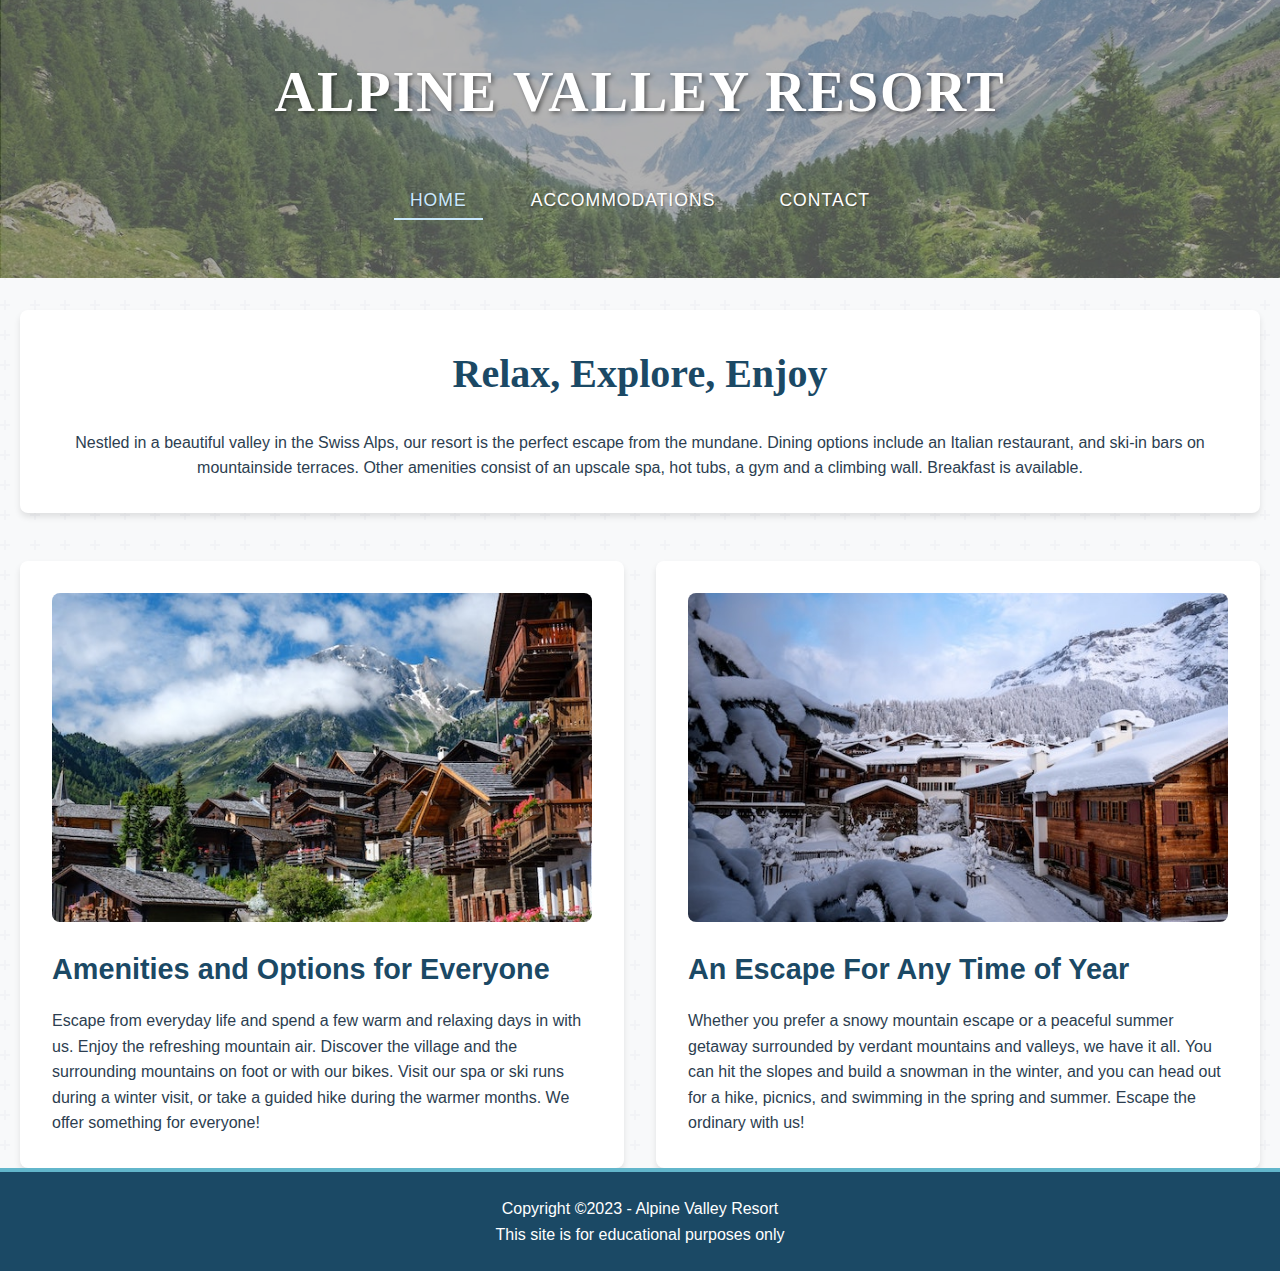
<file: index.html>
<!DOCTYPE html>
<html lang="en">
<head>
    <meta charset="UTF-8">
    <meta name="author" content="Mariella Ballard">
    <meta name="description" content="Welcome to Alpine Valley Resort - Your perfect Swiss Alps getaway destination featuring cozy accommodations and stunning views.">
    <title>Alpine Valley Resort</title>
    <link rel="icon" type="image/x-icon" href="images/favicon.ico">
    <link rel="stylesheet" href="styles.css">
</head>
<body>
    <header>
        <h1><a href="index.html">Alpine Valley Resort</a></h1>
        <nav>
            <ul>
                <li><a href="index.html" class="active">Home</a></li>
                <li><a href="#accommodations.html">Accommodations</a></li>
                <li><a href="contact.html">Contact</a></li>
            </ul>
        </nav>
        <img src="images/swiss-valley.jpg" alt="Scenic view of Swiss valley with mountains" class="hero-image">
    </header>

    <main>
        <section class="welcome">
            <h2>Relax, Explore, Enjoy</h2>
            <p>Nestled in a beautiful valley in the Swiss Alps, our resort is the perfect escape from the mundane. Dining options include an Italian restaurant, and ski-in bars on mountainside terraces. Other amenities consist of an upscale spa, hot tubs, a gym and a climbing wall. Breakfast is available.</p>
        </section>

        <div class="features">
            <article>
                <img src="images/swiss-chalet.jpg" alt="Luxurious Swiss chalet with mountain views" width="600" height="400">
                <h3>Amenities and Options for Everyone</h3>
                <p>Escape from everyday life and spend a few warm and relaxing days in with us. Enjoy the refreshing mountain air. Discover the village and the surrounding mountains on foot or with our bikes. Visit our spa or ski runs during a winter visit, or take a guided hike during the warmer months. We offer something for everyone!</p>
            </article>

            <article>
                <img src="images/snowy-chalet.jpg" alt="Cozy chalet surrounded by snow-covered landscape" width="600" height="400">
                <h3>An Escape For Any Time of Year</h3>
                <p>Whether you prefer a snowy mountain escape or a peaceful summer getaway surrounded by verdant mountains and valleys, we have it all. You can hit the slopes and build a snowman in the winter, and you can head out for a hike, picnics, and swimming in the spring and summer. Escape the ordinary with us!</p>
            </article>
        </div>
    </main>

    <footer>
        <p>Copyright ©2023 - Alpine Valley Resort</p>
        <p>This site is for educational purposes only</p>
    </footer>
</body>
</html>
</file>
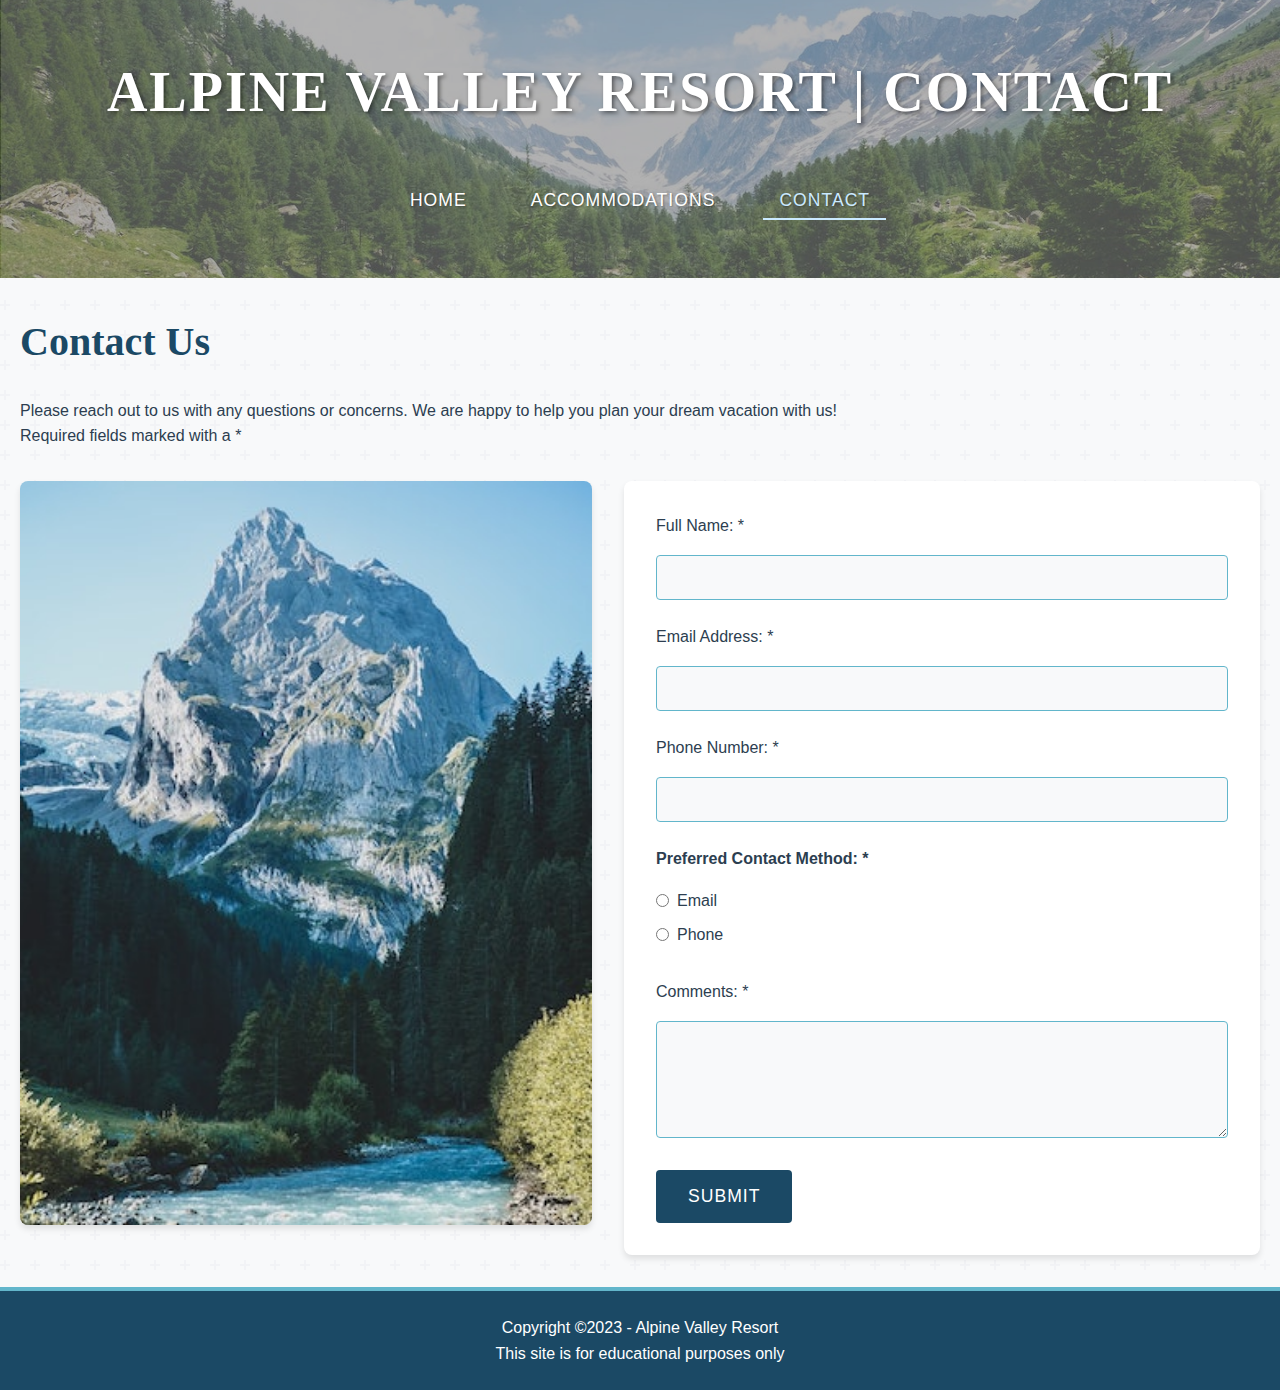
<file: contact.html>
<!DOCTYPE html>
<html lang="en">
<head>
    <meta charset="UTF-8">
    <meta name="author" content="Mariella Ballard">
    <meta name="description" content="Contact Alpine Valley Resort - Reach out to plan your perfect Swiss Alps vacation with us. We're here to help with any questions or concerns.">
    <title>Alpine Valley Resort | Contact</title>
    <link rel="icon" type="image/x-icon" href="images/favicon.ico">
    <link rel="stylesheet" href="styles.css">
</head>
<body>
    <header>
        <h1><a href="index.html">Alpine Valley Resort | Contact</a></h1>
        <nav>
            <ul>
                <li><a href="index.html">Home</a></li>
                <li><a href="#accommodations.html">Accommodations</a></li>
                <li><a href="contact.html" class="active">Contact</a></li>
            </ul>
        </nav>
        <img src="images/swiss-valley.jpg" alt="Scenic view of Swiss valley with mountains" class="hero-image">
    </header>

    <main>
        <h2>Contact Us</h2>
        <p>Please reach out to us with any questions or concerns. We are happy to help you plan your dream vacation with us!</p>
        <p><span class="required">Required fields marked with a *</span></p>
        
        <div class="contact-container">
            <div class="contact-image">
                <img src="images/swiss-peak.jpg" alt="Majestic Swiss mountain peak view" width="600" height="400">
            </div>
            
            <form action="https://wp.zybooks.com/form-viewer.php" method="post">
                <div class="form-group">
                    <label for="fullname">Full Name: <span class="required">*</span></label>
                    <input type="text" id="fullname" name="fullname" required>
                </div>

                <div class="form-group">
                    <label for="email">Email Address: <span class="required">*</span></label>
                    <input type="email" id="email" name="email" required>
                </div>

                <div class="form-group">
                    <label for="phone">Phone Number: <span class="required">*</span></label>
                    <input type="tel" id="phone" name="phone" required>
                </div>

                <fieldset>
                    <legend>Preferred Contact Method: <span class="required">*</span></legend>
                    <div class="radio-group">
                        <input type="radio" id="prefer-email" name="contact-preference" value="email" required>
                        <label for="prefer-email">Email</label>
                    </div>
                    <div class="radio-group">
                        <input type="radio" id="prefer-phone" name="contact-preference" value="phone">
                        <label for="prefer-phone">Phone</label>
                    </div>
                </fieldset>

                <div class="form-group">
                    <label for="comments">Comments: <span class="required">*</span></label>
                    <textarea id="comments" name="comments" rows="5" required></textarea>
                </div>

                <button type="submit">Submit</button>
            </form>
        </div>
    </main>

    <footer>
        <p>Copyright ©2023 - Alpine Valley Resort</p>
        <p>This site is for educational purposes only</p>
    </footer>
</body>
</html>
</file>
<file: styles.css>
/* OBFUSCATED BY CSSOBFUSCATOR.COM at 2025/03/03 02:22:29 */
[class~=welcome] h2{text-align:center;}:root{--primary-color:#1b4965;}h1 a{color:white;}:root{--secondary-color:#62b6cb;}:root{--accent-color:#cae9ff;}body{font-family:"Roboto","Helvetica Neue",sans-serif;}[class~=features] article{background-color:white;}body{line-height:1.6;}body{color:var(--text-color);}body{min-height:100vh;}body{display:flex;}:root{--warm-accent:#d4a373;}body{flex-direction:column;}[class~=features] article{padding-left:2rem;}:root{--text-color:#2c3e50;}[class~=features] article{padding-bottom:2rem;}body{background-color:var(--light-bg);}body{background-image:url("data:image/svg+xml,%3Csvg width=\'60\' height=\'60\' viewBox=\'0 0 60 60\' xmlns=\'http://www.w3.org/2000/svg\'%3E%3Cg fill=\'none\' fill-rule=\'evenodd\'%3E%3Cg fill=\'%23e9ecef\' fill-opacity=\'0.4\'%3E%3Cpath d=\'M36 34v-4h-2v4h-4v2h4v4h2v-4h4v-2h-4zm0-30V0h-2v4h-4v2h4v4h2V6h4V4h-4zM6 34v-4H4v4H0v2h4v4h2v-4h4v-2H6zM6 4V0H4v4H0v2h4v4h2V6h4V4H6z\'/%3E%3C/g%3E%3C/g%3E%3C/svg%3E");}[class~=features] article{padding-right:2rem;}[class~=features] img,[class~=contact-image] img,.hero-image,header,footer,main{width:100%;}.features article:hover{transform:translateY(-5px);}:root{--light-bg:#f8f9fa;}main,header,footer{max-width:var(--max-width);}:root{--max-width:1280px;}main,header{margin-left:auto;}[class~=features] article{padding-top:2rem;}*,footer,main,header{margin-bottom:0;}[class~=features] article,[class~=features] img,[class~=contact-image] img{border-radius:.5pc;}main,header{margin-right:auto;}header,main{margin-top:0;}[class~=contact-image] img,[class~=features] article{box-shadow:0 3pt 6px rgba(0,0,0,.1);}.hero-image{position:absolute;}button[type="submit"]:focus,button[type="submit"]:hover{background-color:var(--secondary-color);}[class~=features] article{transition:transform .3s ease;}.hero-image{top:0;}footer,header,main{padding-left:1.25pc;}header,main,footer{padding-bottom:0;}.hero-image{left:0;}footer,header,main{padding-right:1.25pc;}footer,main,header{padding-top:0;}[class~=features] img,[class~=contact-image] img{height:auto;}nav a:hover{color:var(--accent-color);}nav a:hover,h1 a{text-decoration:none;}button[type="submit"]:hover{transform:translateY(-2px);}h1 a{text-shadow:1.5pt 2px 3pt rgba(0,0,0,.5);}input:focus,textarea:focus{outline:none;}main > h2{text-align:left;}nav a:hover{background-color:rgba(27,73,101,.5);}nav ul{list-style:none;}*{margin-left:0;}.hero-image{height:100%;}input:focus,textarea:focus{border-left-color:var(--primary-color);}textarea:focus,input:focus{border-bottom-color:var(--primary-color);}footer{margin-left:auto;}nav ul{display:flex;}.hero-image{object-fit:cover;}input:focus,textarea:focus{border-right-color:var(--primary-color);}footer{margin-right:auto;}footer{margin-top:0;}.hero-image{z-index:-1;}textarea:focus,input:focus{border-top-color:var(--primary-color);}.hero-image{filter:brightness(.7);}input:focus,textarea:focus{box-shadow:0 0 .3125pc rgba(27,73,101,.5);}nav a:hover{border-radius:3pt;}[class~=welcome]{background-color:white;}h2,h1{font-family:"Playfair Display","Georgia",serif;}[class~=welcome],button[type="submit"]{padding-left:2rem;}h1{font-size:3.5rem;}[class~=welcome]{padding-bottom:2rem;}h1{text-transform:uppercase;}[class~=welcome]{padding-right:2rem;}nav a:focus{color:var(--accent-color);}[class~=welcome]{padding-top:2rem;}h1{letter-spacing:2px;}header,[class~=welcome],h1{text-align:center;}h1{margin-bottom:1rem;}nav ul{justify-content:center;}[class~=welcome]{border-radius:.5pc;}h2{font-size:2.5rem;}*,h3{margin-right:0;}h2{margin-bottom:1.5rem;}nav ul,[class~=contact-container],[class~=features]{gap:2rem;}h3,h2{color:var(--primary-color);}h3{font-family:"Montserrat","Arial",sans-serif;}h3{font-size:1.8rem;}h3{margin-left:0;}[class~=welcome],form{box-shadow:0 3pt 4.5pt rgba(0,0,0,.1);}[class~=welcome]{margin-bottom:3rem;}button[type="submit"]:focus{transform:translateY(-2px);}button[type="submit"]{background-color:var(--primary-color);}[class~=radio-group] input[type="radio"]{width:auto;}[class~=features]{display:grid;}h3{margin-bottom:1rem;}*{margin-top:0;}[class~=features]{grid-template-columns:repeat(2,1fr);}nav a:focus{background-color:rgba(27,73,101,.5);}h3{margin-top:1rem;}header{position:relative;}nav a,button[type="submit"]{color:white;}nav,header,*{padding-left:0;}header{padding-bottom:3rem;}[class~=contact-container]{display:flex;}header,nav{padding-right:0;}nav a,nav a:focus{text-decoration:none;}button[type="submit"],nav{padding-bottom:1rem;}header{padding-top:3rem;}header{margin-bottom:2rem;}button[type="submit"],nav{padding-top:1rem;}nav a:focus{border-radius:3pt;}nav{margin-top:2rem;}form{flex:1;}form{background-color:white;}form{padding-left:2rem;}form{padding-bottom:2rem;}nav a{font-size:1.1rem;}button[type="submit"],form{padding-right:2rem;}form{padding-top:2rem;}form{border-radius:.5pc;}nav a{padding-left:1rem;}input,textarea{width:100%;}nav a.active{border-bottom-width:1.5pt;}[class~=radio-group] input[type="radio"],[class~=contact-container]{margin-left:0;}input,textarea{padding-left:.8rem;}input,textarea{padding-bottom:.8rem;}input,textarea{padding-right:.8rem;}input,textarea{padding-top:.8rem;}input,textarea{margin-top:.5rem;}input{border-left-width:.75pt;}input{border-bottom-width:.75pt;}nav a{padding-bottom:.5rem;}input{border-right-width:.75pt;}button[type="submit"]{border-left-width:medium;}nav a{padding-right:1rem;}input{border-top-width:.75pt;}[class~=radio-group] input[type="radio"]{margin-bottom:0;}button[type="submit"]{border-bottom-width:medium;}nav a{padding-top:.5rem;}button[type="submit"]{border-right-width:medium;}input{border-left-style:solid;}button[type="submit"]{border-top-width:medium;}input{border-bottom-style:solid;}[class~=contact-container],[class~=radio-group] input[type="radio"]{margin-right:0;}input{border-right-style:solid;}button[type="submit"]{border-left-style:none;}input{border-top-style:solid;}[class~=contact-container]{margin-bottom:2rem;}[class~=radio-group] input[type="radio"]{margin-top:0;}button[type="submit"]{border-bottom-style:none;}button[type="submit"]{border-right-style:none;}input{border-left-color:var(--secondary-color);}input{border-bottom-color:var(--secondary-color);}input{border-right-color:var(--secondary-color);}input{border-top-color:var(--secondary-color);}input{border-image:none;}textarea,button[type="submit"],input{border-radius:.041666667in;}textarea,input{font-size:1rem;}textarea,input{font-family:inherit;}textarea,input{background-color:var(--light-bg);}button[type="submit"]{border-top-style:none;}button[type="submit"]{border-left-color:currentColor;}[class~=contact-container]{margin-top:2rem;}button[type="submit"]{border-bottom-color:currentColor;}button[type="submit"]{border-right-color:currentColor;}button[type="submit"]{border-top-color:currentColor;}textarea{border-left-width:.75pt;}textarea{border-bottom-width:.75pt;}textarea{border-right-width:.75pt;}textarea{border-top-width:.75pt;}button[type="submit"]{border-image:none;}textarea{border-left-style:solid;}[class~=contact-image]{flex:1;}[class~=radio-group]{display:flex;}nav a.active,textarea{border-bottom-style:solid;}textarea{border-right-style:solid;}button[type="submit"]{cursor:pointer;}[class~=radio-group]{align-items:center;}[class~=radio-group]{gap:.5rem;}textarea{border-top-style:solid;}textarea{border-left-color:var(--secondary-color);}textarea{border-bottom-color:var(--secondary-color);}textarea{border-right-color:var(--secondary-color);}textarea{border-top-color:var(--secondary-color);}[class~=radio-group] label,[class~=radio-group]{margin-left:0;}textarea{border-image:none;}[class~=radio-group]{margin-bottom:.5rem;}[class~=radio-group],fieldset{margin-right:0;}[class~=radio-group]{margin-top:.5rem;}[class~=form-group]{margin-bottom:1.5rem;}footer{margin-top:auto;}button[type="submit"]{font-size:1.1rem;}footer{background-color:var(--primary-color);}footer{color:white;}nav a{transition:all .3s;}nav a,button[type="submit"]{text-transform:uppercase;}footer{text-align:center;}fieldset,footer{padding-left:0;}footer{padding-bottom:1.5rem;}footer,fieldset,*{padding-right:0;}button[type="submit"],nav a{letter-spacing:.0625pc;}footer{padding-top:1.5rem;}nav a{font-family:"Montserrat","Arial",sans-serif;}nav a.active{border-bottom-color:var(--accent-color);}footer{border-top-width:3pt;}button[type="submit"]{transition:all .3s ease;}footer{border-top-style:solid;}footer{border-top-color:var(--secondary-color);}fieldset,*{padding-bottom:0;}footer,nav a.active{border-image:none;}fieldset{border-left-width:medium;}.contact-section h2{text-align:left;}fieldset{border-bottom-width:medium;}.contact-section h2{margin-bottom:1rem;}fieldset{border-right-width:medium;}fieldset{border-top-width:medium;}fieldset{border-left-style:none;}fieldset{border-bottom-style:none;}fieldset{border-right-style:none;}fieldset{border-top-style:none;}fieldset{border-left-color:currentColor;}fieldset{border-bottom-color:currentColor;}fieldset{border-right-color:currentColor;}fieldset{border-top-color:currentColor;}fieldset{border-image:none;}[class~=radio-group] label{margin-bottom:0;}fieldset{margin-left:0;}fieldset{margin-bottom:1.5rem;}fieldset{margin-top:1.5rem;}nav a.active{color:var(--accent-color);}fieldset,*{padding-top:0;}nav a{text-shadow:.010416667in .75pt 1.5pt rgba(0,0,0,.3);}[class~=radio-group] label{margin-right:0;}[class~=radio-group] label{margin-top:0;}[class~=form-group] label{display:block;}fieldset legend,[class~=form-group] label{margin-bottom:.5rem;}fieldset legend{font-weight:bold;}*{box-sizing:border-box;}
</file>
